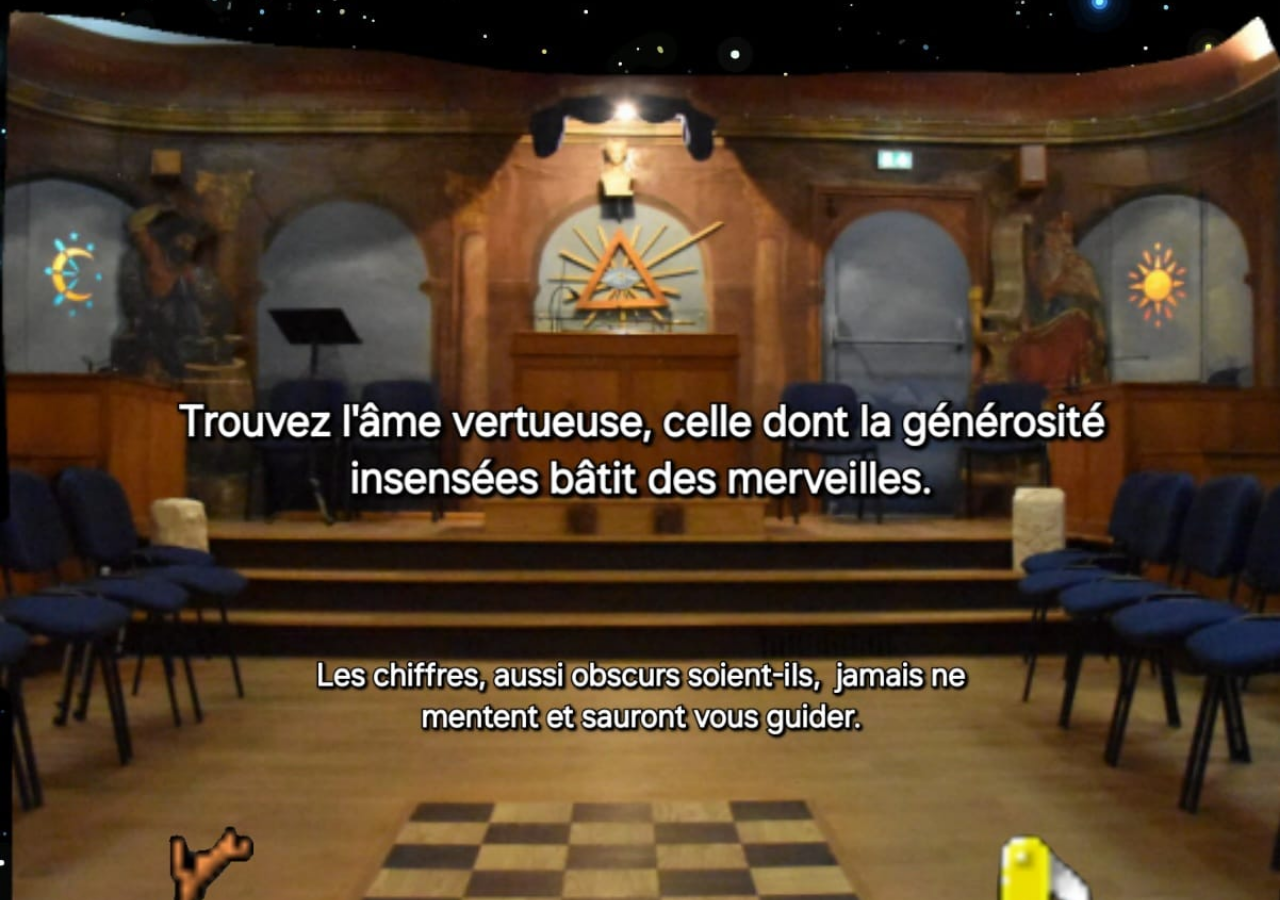
<file: interieur/index.html>
<!DOCTYPE html>
<html lang="en">
<head>
    <meta charset="UTF-8">
    <title>Intérieur du temple</title>
     <style>
        body, html {
            margin: 0;
            padding: 0;
            height: 100%;
            width: 100%;
        }
        img {
            display: block;
            width: 100%;
            height: 100%;
            object-fit: cover;
        }
    </style>
</head>
<body>
    <img src="interieur.jpeg" alt="interieur">
</body>
</html>
</file>
